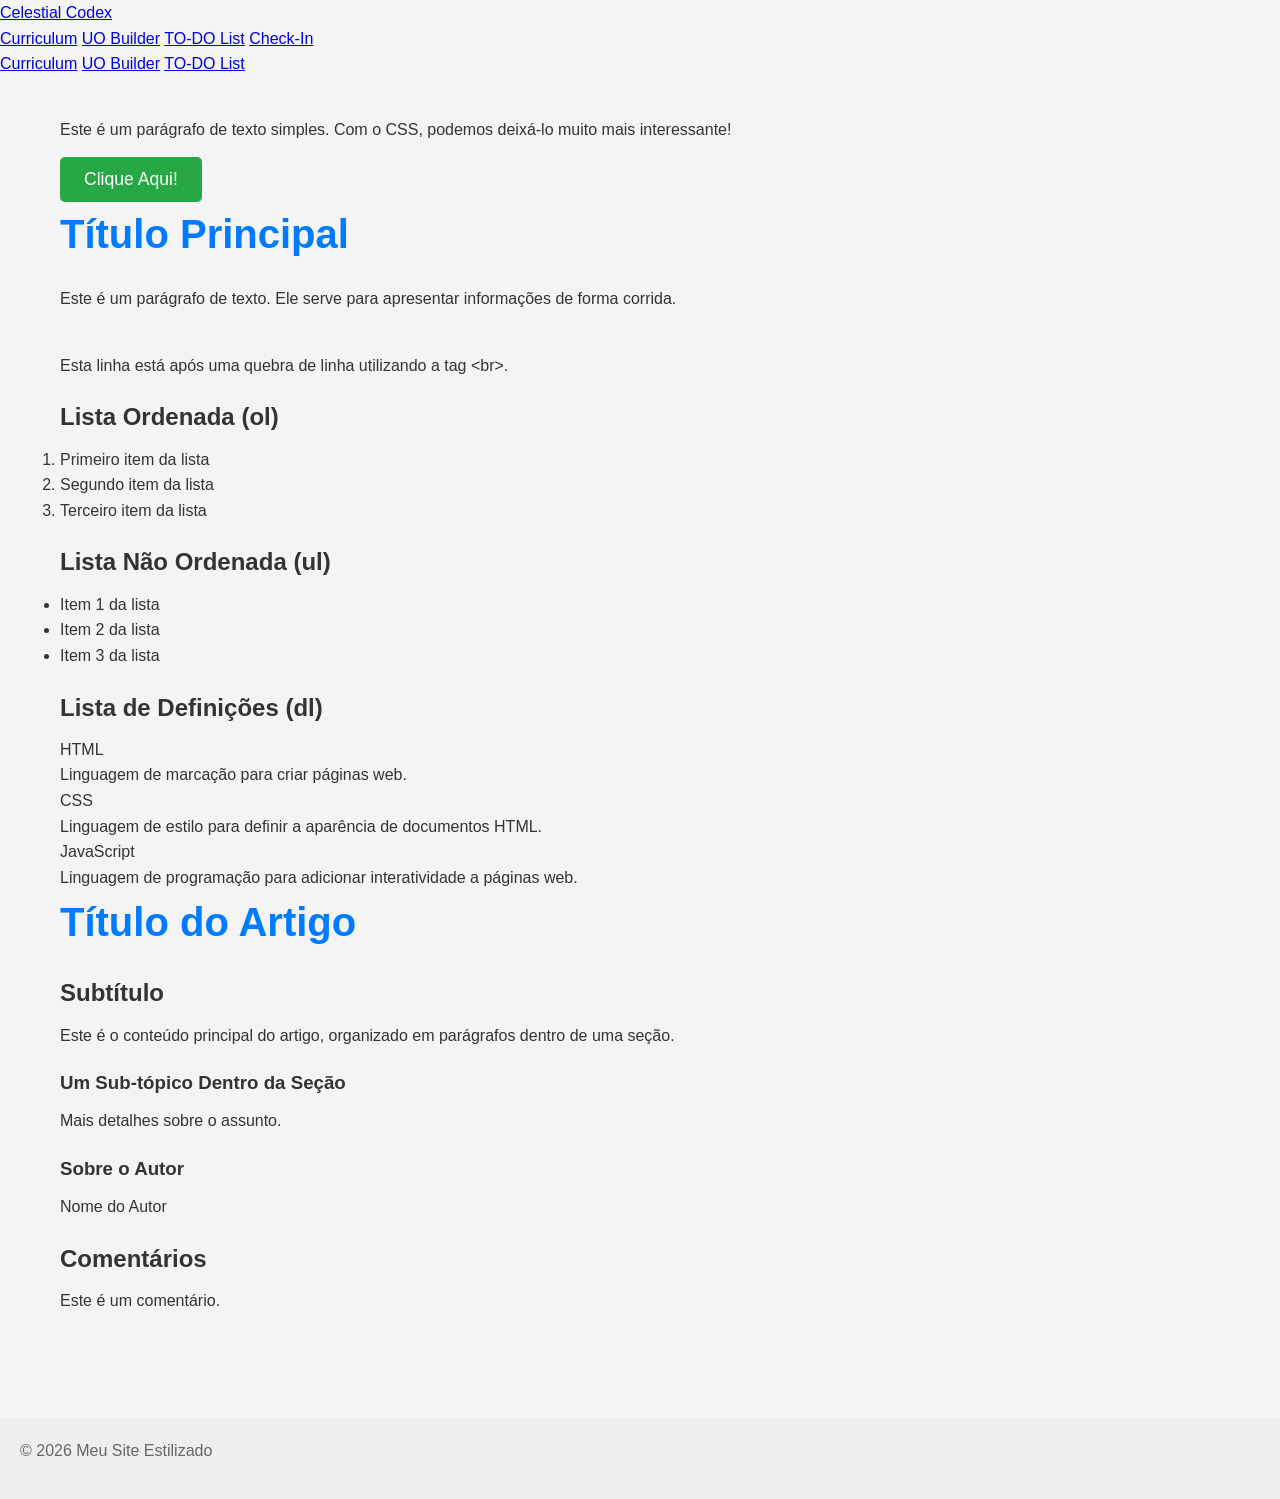
<file: index.html>
<!DOCTYPE html>

<html lang="pt-br">

<head>

    <meta charset="UTF-8">

    <meta name="viewport" content="width=device-width, initial-scale=1.0">

    <title>Portifólio</title>

    <link rel="stylesheet" href="/central/css/estilos.css">
    <link rek="stylesheet" href="/central/css/estilos-navbar.css">

    <style>
        /* Ajuste para não conflitar com o header antigo */
        .app-container {
            padding-top: 70px; /* espaço para a navbar fixa */
        }
    </style>
</head>

<body>
    <!-- NOVA NAVBAR -->
    <nav>
        <div class="navbar">
            <a href="/index.html" class="logo">Celestial Codex</a>
            
            <div class="nav-links">
                <a href="/portifolio/index.html">Curriculum</a>
                <a href="/UO/index.html" class="active">UO Builder</a>
                <a href="#">TO-DO List</a>
                <a href="#">Check-In</a>
            </div>
            
            <div class="mobile-menu">
                <!-- Menu mobile aqui se quiser expandir com JS -->
                <a href="/portifolio/index.html">Curriculum</a>
                <a href="/UO/index.html">UO Builder</a>
                <a href="#">TO-DO List</a>
            </div>
        </div>
    </nav>

    </header>

    <main>

        <p>Este é um parágrafo de texto simples. Com o CSS, podemos deixá-lo muito mais interessante!</p>

        <button>Clique Aqui!</button>

    
            <h1>Título Principal</h1>

    <p>Este é um parágrafo de texto. Ele serve para apresentar informações de forma corrida.</p>

    <br>

    <p>Esta linha está após uma quebra de linha utilizando a tag &lt;br&gt;.</p>



    <h2>Lista Ordenada (ol)</h2>

    <ol>

        <li>Primeiro item da lista</li>

        <li>Segundo item da lista</li>

        <li>Terceiro item da lista</li>

    </ol>



    <h2>Lista Não Ordenada (ul)</h2>

    <ul>

        <li>Item 1 da lista</li>

        <li>Item 2 da lista</li>

        <li>Item 3 da lista</li>

    </ul>



    <h2>Lista de Definições (dl)</h2>

    <dl>

        <dt>HTML</dt>

        <dd>Linguagem de marcação para criar páginas web.</dd>

        <dt>CSS</dt>

        <dd>Linguagem de estilo para definir a aparência de documentos HTML.</dd>

        <dt>JavaScript</dt>

        <dd>Linguagem de programação para adicionar interatividade a páginas web.</dd>

    </dl>

    <article>
  <h1>Título do Artigo</h1>
  <section>
    <h2>Subtítulo</h2>
    <p>Este é o conteúdo principal do artigo, organizado em parágrafos dentro de uma seção.</p>
    <h3>Um Sub-tópico Dentro da Seção</h3>
    <p>Mais detalhes sobre o assunto.</p>
  </section>
  <aside>
    <h3>Sobre o Autor</h3>
    <p>Nome do Autor</p>
  </aside>
  <section id="comments">
    <h2>Comentários</h2>
    <p>Este é um comentário.</p>
    </section>
</article>

    </main>

    <footer>

        <p>&copy; 2026 Meu Site Estilizado</p>

    </footer>

</body>

</html>
</file>
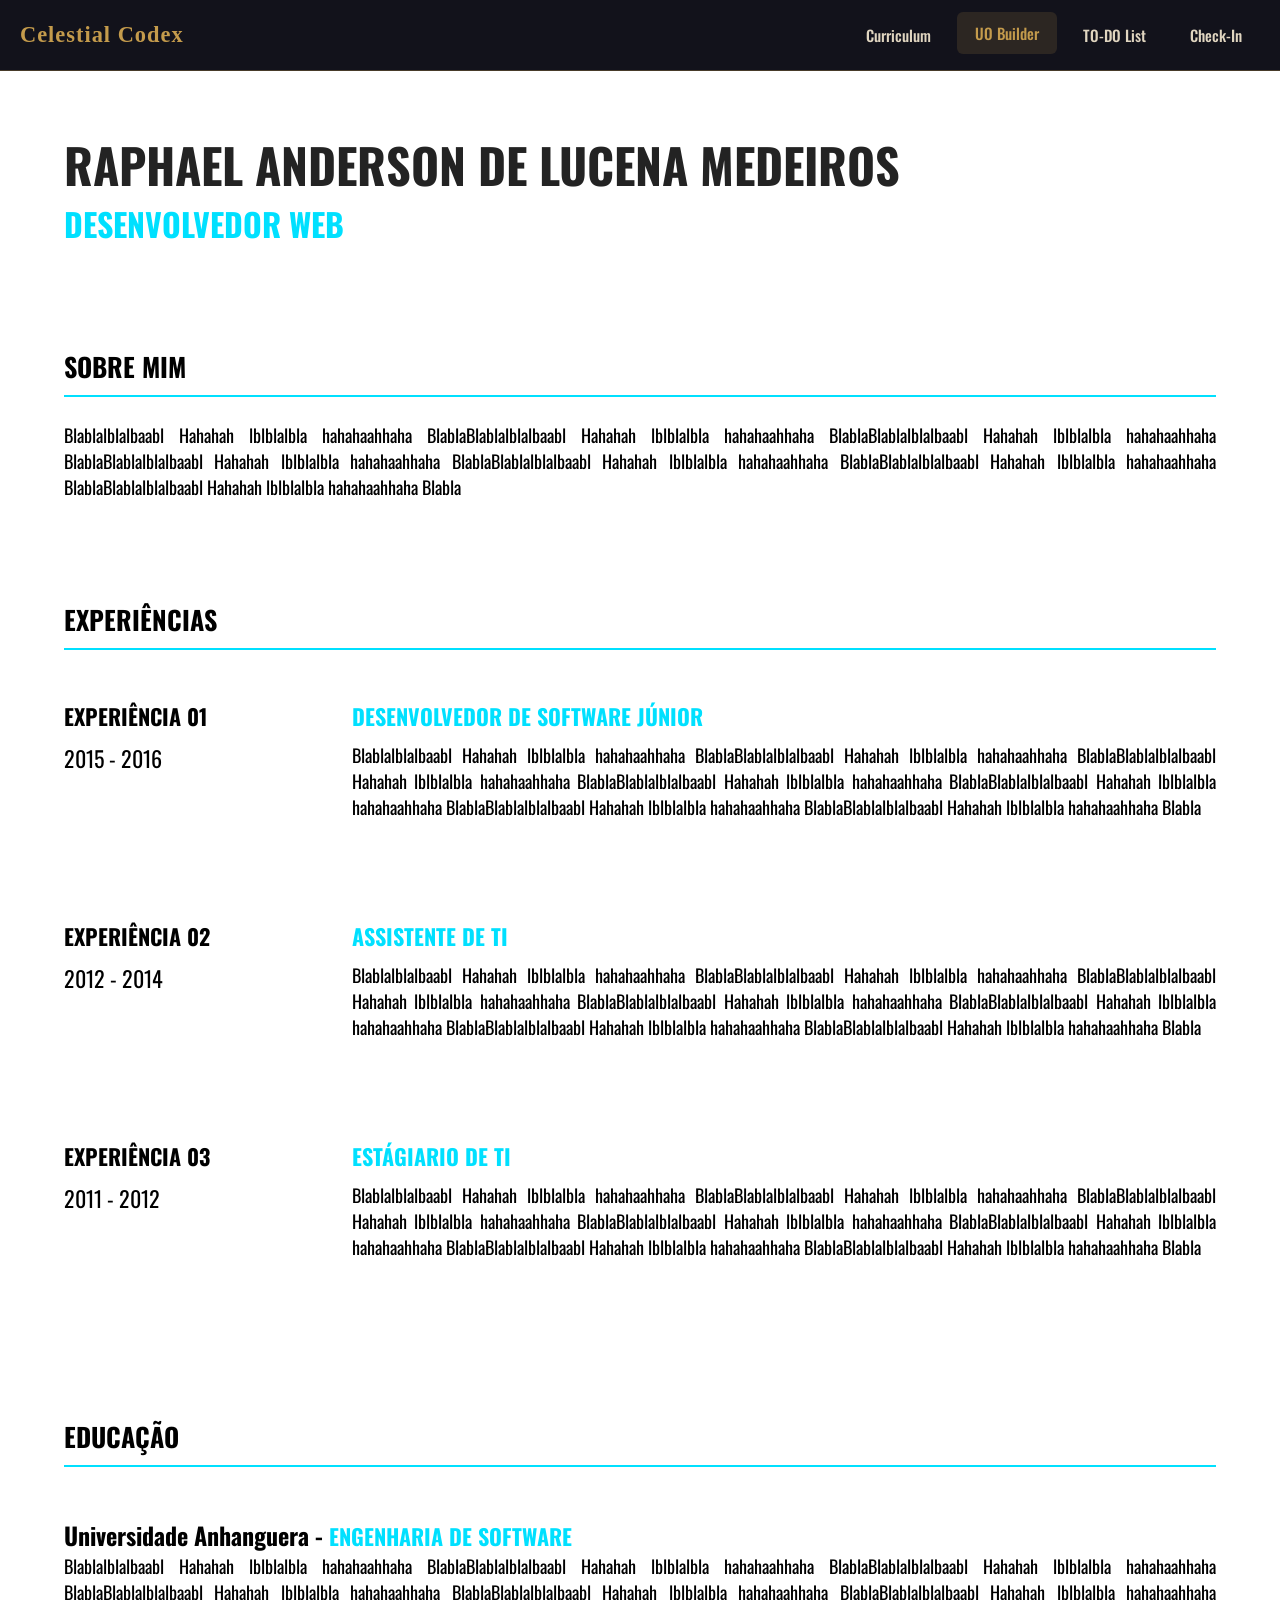
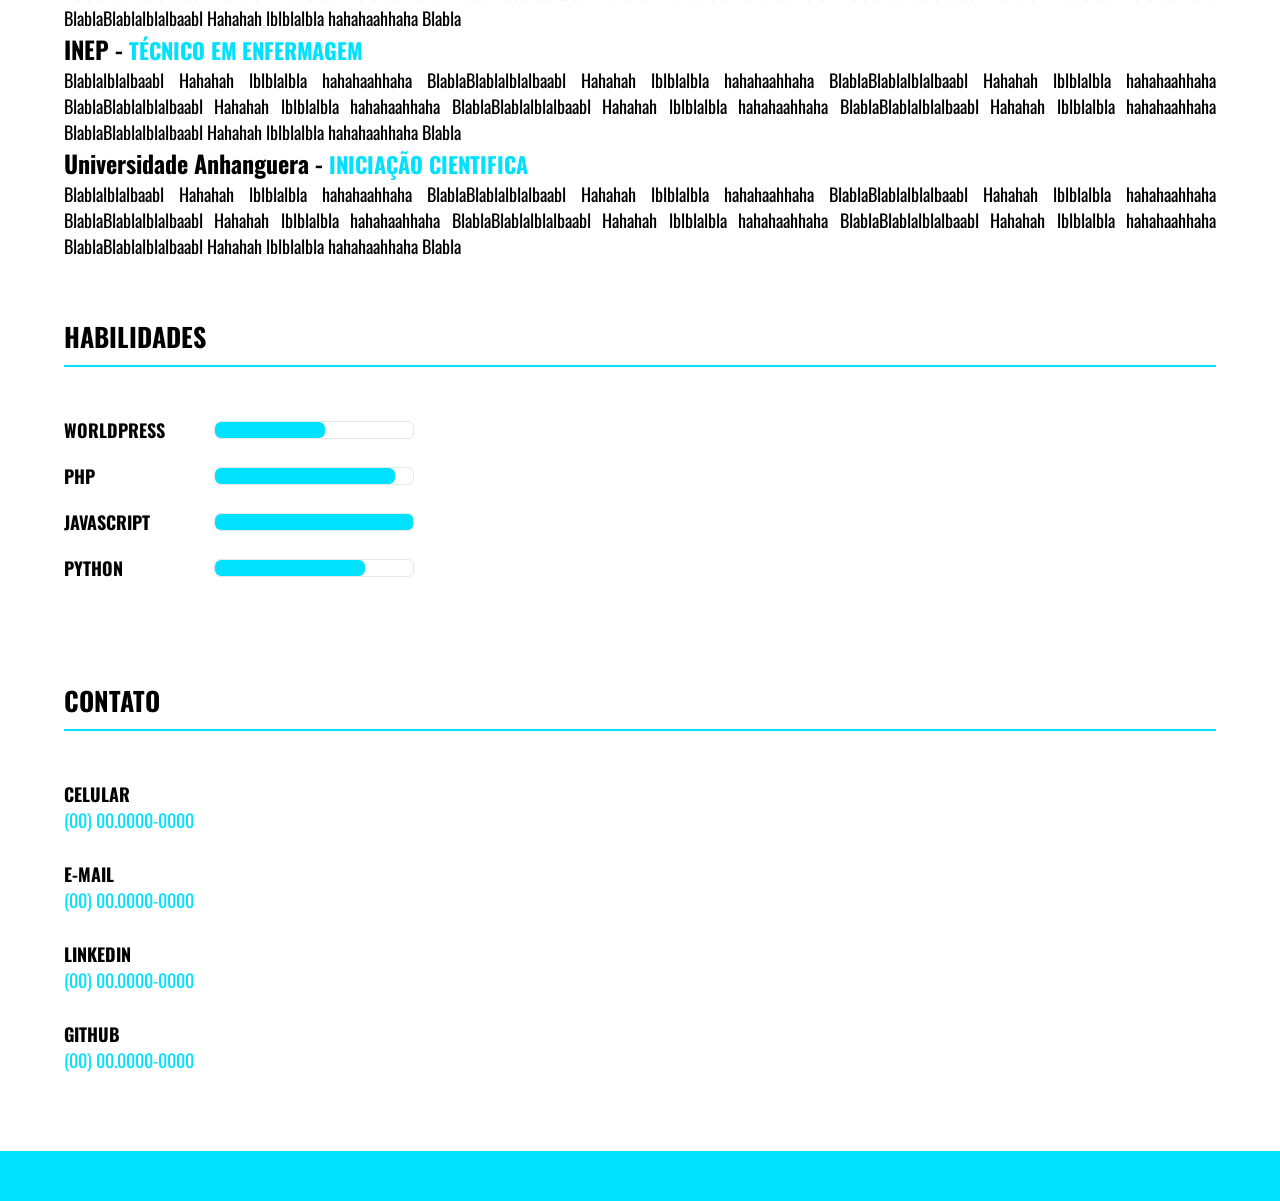
<file: portifolio/index.html>
<!DOCTYPE html>
<html lang="pt">
<head>
    <meta charset="UTF-8">
    <meta name="viewport" content="width=device-width, initial-scale=1.0">
    <title>Currículo</title>
    <link rel="stylesheet" href="/portifolio/style.css">
    <link rel="preconnect" href="https://fonts.googleapis.com">
    <link rel="preconnect" href="https://fonts.gstatic.com" crossorigin>
    <link href="https://fonts.googleapis.com/css2?family=Oswald:wght@300;@400;@500;@700&display=swap" rel="stylesheet">
    <link rel="stylesheet" href="/central/css/estilos-navbar.css">
    <style>
        /* Ajuste para não conflitar com o header antigo */
        .app-container {
            padding-top: 70px; /* espaço para a navbar fixa */
        }
    </style>
</head>

<body>
    <!-- NOVA NAVBAR -->
    <nav>
        <div class="navbar">
            <a href="/index.html" class="logo">Celestial Codex</a>
            
            <div class="nav-links">
                <a href="#">Curriculum</a>
                <a href="/UO/index.html" class="active">UO Builder</a>
                <a href="#">TO-DO List</a>
                <a href="#">Check-In</a>
            </div>
            
            <div class="mobile-menu">
                <!-- Menu mobile aqui se quiser expandir com JS -->
                <a href="/#">Curriculum</a>
                <a href="/UO/index.html">UO Builder</a>
                <a href="#">TO-DO List</a>
            </div>
        </div>
    </nav>

    <div class="container">
        <div class="h-name">
            <h1>Raphael Anderson de Lucena Medeiros</h1>
            <h2>Desenvolvedor Web</h2>
        </div>

        <div class="h-sobre">
            <div class="h-title-sobre">
                <h2>SOBRE MIM</h2>

            </div>
            <div class="w-100">
                <p class="paragraf">Blablalblalbaabl  Hahahah lblblalbla  hahahaahhaha BlablaBlablalblalbaabl  Hahahah lblblalbla  hahahaahhaha BlablaBlablalblalbaabl  Hahahah lblblalbla  hahahaahhaha BlablaBlablalblalbaabl  Hahahah lblblalbla  hahahaahhaha BlablaBlablalblalbaabl  Hahahah lblblalbla  hahahaahhaha BlablaBlablalblalbaabl  Hahahah lblblalbla  hahahaahhaha BlablaBlablalblalbaabl  Hahahah lblblalbla  hahahaahhaha Blabla</p>
            </div>
        </div>

        <div class="h-experiencia">
            <div class="h-title-experiencia">
                <h2>Experiências</h2>
            </div>
            <div class="h-itens">

                <div class="item">
                    <div class="work">
                        <h2>Experiência 01</h2>
                        <p>2015 - 2016</p>
                    </div>
                    <div class="description">
                        <h2>Desenvolvedor de Software Júnior</h2>
                        <p>
                            Blablalblalbaabl  Hahahah lblblalbla  hahahaahhaha BlablaBlablalblalbaabl  Hahahah lblblalbla  hahahaahhaha BlablaBlablalblalbaabl  Hahahah lblblalbla  hahahaahhaha BlablaBlablalblalbaabl  Hahahah lblblalbla  hahahaahhaha BlablaBlablalblalbaabl  Hahahah lblblalbla  hahahaahhaha BlablaBlablalblalbaabl  Hahahah lblblalbla  hahahaahhaha BlablaBlablalblalbaabl  Hahahah lblblalbla  hahahaahhaha Blabla
                        </p>
                    </div>
                </div>

                <div class="item">
                    <div class="work">
                        <h2>Experiência 02</h2>
                        <p>2012 - 2014</p>
                    </div>
                    <div class="description">
                        <h2>Assistente de TI</h2>
                        <p>
                            Blablalblalbaabl  Hahahah lblblalbla  hahahaahhaha BlablaBlablalblalbaabl  Hahahah lblblalbla  hahahaahhaha BlablaBlablalblalbaabl  Hahahah lblblalbla  hahahaahhaha BlablaBlablalblalbaabl  Hahahah lblblalbla  hahahaahhaha BlablaBlablalblalbaabl  Hahahah lblblalbla  hahahaahhaha BlablaBlablalblalbaabl  Hahahah lblblalbla  hahahaahhaha BlablaBlablalblalbaabl  Hahahah lblblalbla  hahahaahhaha Blabla
                        </p>
                    </div>
                </div>

                <div class="item">
                    <div class="work">
                        <h2>Experiência 03</h2>
                        <p>2011 - 2012</p>
                    </div>
                    <div class="description">
                        <h2>Estágiario de TI</h2>
                        <p>
                            Blablalblalbaabl  Hahahah lblblalbla  hahahaahhaha BlablaBlablalblalbaabl  Hahahah lblblalbla  hahahaahhaha BlablaBlablalblalbaabl  Hahahah lblblalbla  hahahaahhaha BlablaBlablalblalbaabl  Hahahah lblblalbla  hahahaahhaha BlablaBlablalblalbaabl  Hahahah lblblalbla  hahahaahhaha BlablaBlablalblalbaabl  Hahahah lblblalbla  hahahaahhaha BlablaBlablalblalbaabl  Hahahah lblblalbla  hahahaahhaha Blabla
                        </p>
                    </div>
                </div>
            </div>
        </div>

        <div class="h-educacao">
            <div class="h-title-educacao">
                <h2>Educação</h2>
            </div>
            
            <div class="item">
                <div class="w-100 title">
                    <h2>Universidade Anhanguera - <span>Engenharia de Software</span></h2>
                </div>
                <p>Blablalblalbaabl  Hahahah lblblalbla  hahahaahhaha BlablaBlablalblalbaabl  Hahahah lblblalbla  hahahaahhaha BlablaBlablalblalbaabl  Hahahah lblblalbla  hahahaahhaha BlablaBlablalblalbaabl  Hahahah lblblalbla  hahahaahhaha BlablaBlablalblalbaabl  Hahahah lblblalbla  hahahaahhaha BlablaBlablalblalbaabl  Hahahah lblblalbla  hahahaahhaha BlablaBlablalblalbaabl  Hahahah lblblalbla  hahahaahhaha Blabla</p>
            </div>

            <div class="item">
                <div class="w-100 title">
                    <h2>INEP - <span>Técnico em Enfermagem</span></h2>
                </div>
                <p>Blablalblalbaabl  Hahahah lblblalbla  hahahaahhaha BlablaBlablalblalbaabl  Hahahah lblblalbla  hahahaahhaha BlablaBlablalblalbaabl  Hahahah lblblalbla  hahahaahhaha BlablaBlablalblalbaabl  Hahahah lblblalbla  hahahaahhaha BlablaBlablalblalbaabl  Hahahah lblblalbla  hahahaahhaha BlablaBlablalblalbaabl  Hahahah lblblalbla  hahahaahhaha BlablaBlablalblalbaabl  Hahahah lblblalbla  hahahaahhaha Blabla</p>
            </div>

            <div class="item">
                <div class="w-100 title">
                    <h2>Universidade Anhanguera - <span>Iniciação Cientifica</span></h2>
                </div>
                <p>Blablalblalbaabl  Hahahah lblblalbla  hahahaahhaha BlablaBlablalblalbaabl  Hahahah lblblalbla  hahahaahhaha BlablaBlablalblalbaabl  Hahahah lblblalbla  hahahaahhaha BlablaBlablalblalbaabl  Hahahah lblblalbla  hahahaahhaha BlablaBlablalblalbaabl  Hahahah lblblalbla  hahahaahhaha BlablaBlablalblalbaabl  Hahahah lblblalbla  hahahaahhaha BlablaBlablalblalbaabl  Hahahah lblblalbla  hahahaahhaha Blabla</p>
            </div>
        </div>

        <div class="h-habilidades">
            <div class="h-title-habilidades">
                <h2>Habilidades</h2>
            </div>

            <div class="item">
                <div class="title">
                    <h2>Worldpress</h2>
                </div>
                <div class="icon">
                    <div class="percentual-10"></div>
                </div>
            </div>

            <div class="item">
                <div class="title">
                    <h2>PHP</h2>
                </div>
                <div class="icon">
                    <div class="percentual-80"></div>
                </div>
            </div>

            <div class="item">
                <div class="title">
                    <h2>Javascript</h2>
                </div>
                <div class="icon">
                    <div class="percentual-100"></div>
                </div>
            </div>

            <div class="item">
                <div class="title">
                    <h2>Python</h2>
                </div>
                <div class="icon">
                    <div class="percentual-50"></div>
                </div>
            </div>
        </div>

        <div class="h-contato">
            <div class="h-title-contato">
                <h2>Contato</h2>
            </div>
            <div class="w-100 item">
                <h2>Celular</h2>
                <p>(00) 00.0000-0000</p>
            </div>
            <div class="w-100 item">
                <h2>E-mail</h2>
                <p>(00) 00.0000-0000</p>
            </div>
            <div class="w-100 item">
                <h2>Linkedin</h2>
                <p>(00) 00.0000-0000</p>
            </div>
            <div class="w-100 item">
                <h2>GitHub</h2>
                <p>(00) 00.0000-0000</p>
            </div>
        </div>
    </div>
    
    <footer></footer>
    
</body>
</html>
</file>
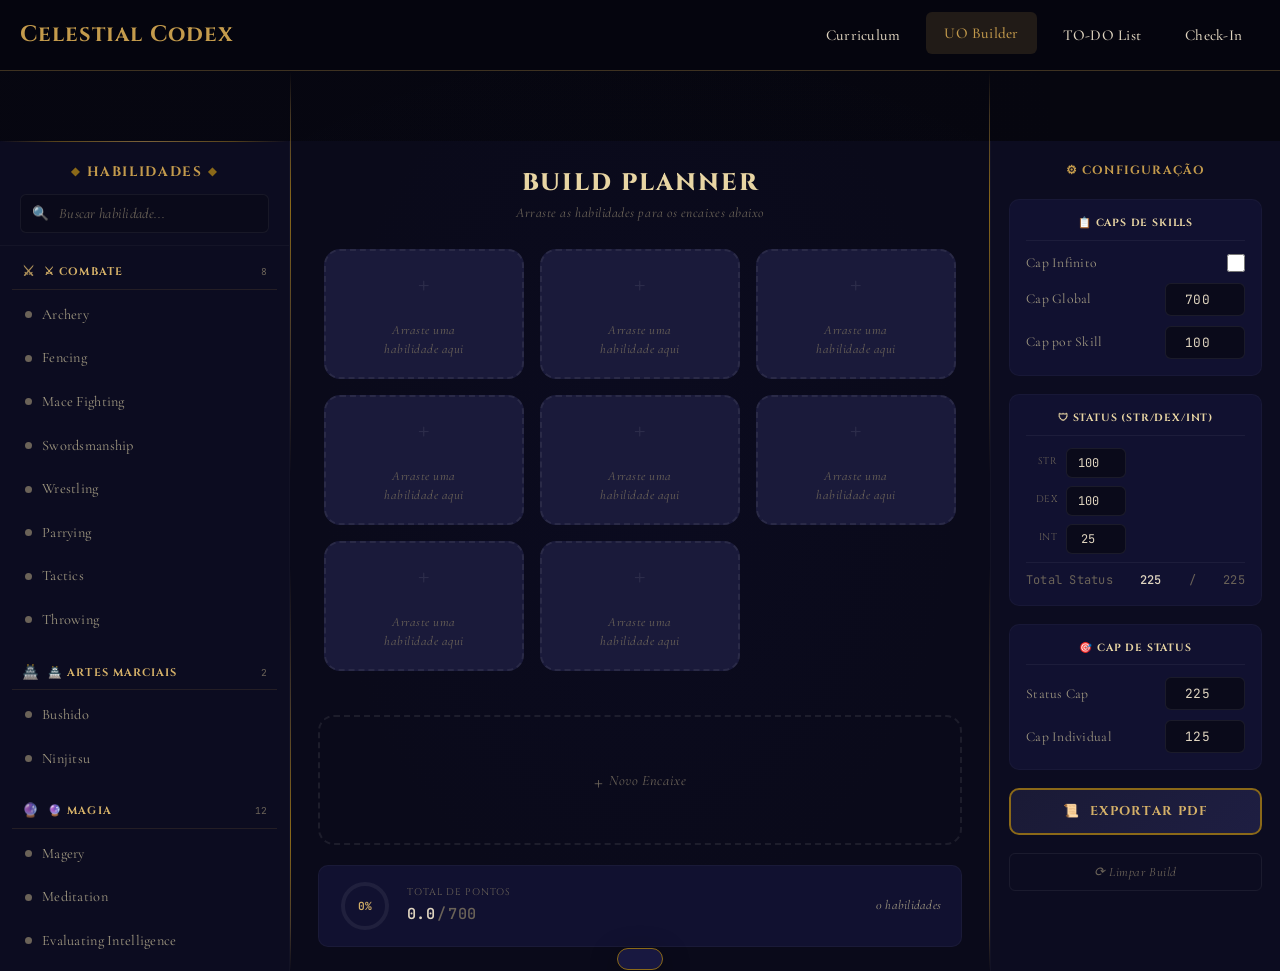
<file: UO/index.html>
<!DOCTYPE html>
<html lang="pt-BR">

<head>
    <meta charset="UTF-8">
    <meta name="viewport" content="width=device-width, initial-scale=1.0">
    <title>UO - Ultima Online Build Planner</title>
    <link href="https://fonts.googleapis.com/css2?family=Cinzel:wght@400;500;600;700;800;900&family=Cormorant+Garamond:ital,wght@0,300;0,400;0,500;0,600;0,700;1,400;1,500&family=JetBrains+Mono:wght@300;400;500;600&display=swap" rel="stylesheet">
    <link rel="stylesheet" href="/UO/css/style.css">
    <link rel="stylesheet" href="/central/css/estilos-navbar.css">
    <style>
        /* Ajuste para não conflitar com o header antigo */
        .app-container {
            padding-top: 70px; /* espaço para a navbar fixa */
        }
    </style>
</head>

<body>
    <!-- NOVA NAVBAR -->
    <nav>
        <div class="navbar">
            <a href="/index.html" class="logo">Celestial Codex</a>
            
            <div class="nav-links">
                <a href="/portifolio/index.html">Curriculum</a>
                <a href="#" class="active">UO Builder</a>
                <a href="#">TO-DO List</a>
                <a href="#">Check-In</a>
            </div>
            
            <div class="mobile-menu">
                <!-- Menu mobile aqui se quiser expandir com JS -->
                <a href="/portifolio/index.html">Curriculum</a>
                <a href="#">UO Builder</a>
                <a href="#">TO-DO List</a>
            </div>
        </div>
    </nav>

    <div class="app-container">
        <aside class="sidebar-left" id="sidebarLeft">
            <div class="sidebar-header">
                <h2>
                    <span class="icon-decor">◆</span>Habilidades<span class="icon-decor">◆</span>
                </h2>
                <div class="search-wrapper">
                    <input type="text" class="search-input" id="searchInput" placeholder="Buscar habilidade..." autocomplete="off">
                    <span class="search-icon">🔍</span>
                </div>
            </div>
            <div class="skills-list" id="skillsList"></div>
        </aside>

        <main class="main-content" id="mainContent">
            <div class="main-header">
                <h1>Build Planner</h1>
                <p class="subtitle">Arraste as habilidades para os encaixes abaixo</p>
            </div>
            <div class="slots-grid" id="slotsGrid"></div>
            <button class="add-slot-btn" id="addSlotBtn" title="Adicionar novo encaixe">
                <span class="plus-icon">+</span> Novo Encaixe
            </button>
            <div class="total-gauge-container" id="totalGauge">
                <div class="gauge-ring">
                    <svg viewBox="0 0 52 52">
                        <circle class="ring-bg" cx="26" cy="26" r="22"/>
                        <circle class="ring-fill" id="ringFill" cx="26" cy="26" r="22"
                        stroke-dasharray="138.23" stroke-dashoffset="0"/>
                    </svg>
                    <div class="gauge-center" id="gaugePercent">0%</div>
                </div>
                <div class="total-info">
                    <span class="total-label">Total de Pontos</span>
                    <span class="total-numbers">
                        <span class="used" id="totalUsed">0</span><span class="sep">/</span><span class="cap" id="totalCapDisplay">700</span>
                    </span>
                </div>
                <span class="slots-count" id="slotsCount">0 habilidades</span>
            </div>
        </main>

        <aside class="sidebar-right" id="sidebarRight">
            <h3>⚙ Configuração</h3>
            <div class="config-section">
                <h4>📋 Caps de Skills</h4>
                <div class="config-row">
                    <span class="config-label">Cap Infinito</span>
                    <input type="checkbox" class="config-checkbox" id="infiniteCapCheckbox">
                </div>
                <div class="config-row">
                    <span class="config-label">Cap Global</span>
                    <input type="number" class="config-input" id="globalCapInput" value="700" min="10" max="5000" step="10">
                </div>
                <div class="config-row">
                    <span class="config-label">Cap por Skill</span>
                    <input type="number" class="config-input" id="perSkillCapInput" value="100" min="10" max="500" step="5">
                </div>
            </div>
            <div class="config-section">
                <h4>🛡 Status (STR/DEX/INT)</h4>
                <div class="stat-row">
                    <span class="stat-label-mini">STR</span>
                    <input type="number" class="config-input small" id="strInput" value="100" min="0" max="200" step="5">
                </div>
                <div class="stat-row">
                    <span class="stat-label-mini">DEX</span>
                    <input type="number" class="config-input small" id="dexInput" value="100" min="0" max="200" step="5">
                </div>
                <div class="stat-row">
                    <span class="stat-label-mini">INT</span>
                    <input type="number" class="config-input small" id="intInput" value="25" min="0" max="200" step="5">
                </div>
                <div class="stat-total-row" id="statTotalRow">
                    <span>Total Status</span>
                    <span class="stat-total-val" id="statTotalVal">225</span> / <span id="statCapDisplay">225</span>
                </div>
            </div>
            <div class="config-section">
                <h4>🎯 Cap de Status</h4>
                <div class="config-row">
                    <span class="config-label">Status Cap</span>
                    <input type="number" class="config-input" id="statusCapInput" value="225" min="10" max="500" step="5">
                </div>
                <div class="config-row">
                    <span class="config-label">Cap Individual</span>
                    <input type="number" class="config-input" id="individualStatCapInput" value="125" min="10" max="200" step="5">
                </div>
            </div>
            <button class="export-btn" id="exportBtn" title="Exportar build como PDF">
                <span class="btn-icon">📜</span> Exportar PDF
            </button>
            <button class="reset-btn" id="resetBtn">⟳ Limpar Build</button>
        </aside>
    </div>

    <div class="drag-ghost" id="dragGhost"></div>
    <div class="toast" id="toast"></div>
    <div id="printTemplate" style="display:none;"></div>
<script src="/UO/js/script.js"></script>   
</body>
</html>
</file>
<file: central/css/estilos.css>
/* Reset básico e estilos gerais */
* {
    margin: 0;
    padding: 0;
    box-sizing: border-box;
}

body {
    font-family: Arial, sans-serif;
    background-color: #f4f4f4;
    color: #333;
    line-height: 1.6;
}

/* Cabeçalho e Navbar */
header {
    background-color: #333;
    color: white;
}

.menu-desktop {
    position: sticky;
    top: 0;
    z-index: 1000;
    display: flex;
    justify-content: space-around;
    background-color: #333;
    padding: 15px 0;
    transition: background-color 0.3s ease;
}

.menu-desktop a {
    color: white;
    text-decoration: none;
    padding: 8px 20px;
    font-weight: bold;
    transition: color 0.3s;
}

.menu-desktop a:hover {
    color: #007bff;
}

.menu-mobile {
    display: none;
    background-color: #555;
    padding: 15px;
    text-align: center;
    color: white;
}

/* View Transitions (baseado no vídeo) */
@view-transition {
    navigation: auto;
}

:root {
    view-transition-name: page-content; /* Nome para isolar o conteúdo principal */
}

/* Animação de slide (como no tutorial) */
@keyframes slide-out {
    to {
        transform: translateX(-100vw);
    }
}

@keyframes slide-in {
    from {
        transform: translateX(100vw);
    }
    to {
        transform: translateX(0);
    }
}

::view-transition-old(root),
::view-transition-new(root) {
    animation-duration: 0.6s;
    animation-timing-function: ease-in-out;
}

::view-transition-old(root) {
    animation-name: slide-out;
}

::view-transition-new(root) {
    animation-name: slide-in;
}

/* Estilos de conteúdo */
main {
    padding: 40px 20px;
    max-width: 1200px;
    margin: 0 auto;
}

h1 {
    color: #007bff;
    font-size: 2.5em;
    margin-bottom: 20px;
}

h2, h3 {
    margin: 20px 0 10px;
}

p {
    text-align: justify;
    margin-bottom: 15px;
}

button {
    background-color: #28a745;
    color: white;
    padding: 12px 24px;
    border: none;
    border-radius: 5px;
    cursor: pointer;
    font-size: 1.1em;
    transition: background-color 0.3s ease;
}

button:hover {
    background-color: #218838;
}

/* Rodapé */
footer {
    text-align: center;
    padding: 20px;
    background-color: #eee;
    color: #666;
    margin-top: 50px;
}

/* Responsivo */
@media screen and (max-width: 768px) {
    .menu-desktop {
        display: none;
    }
    .menu-mobile {
        display: block;
    }
    
    main {
        padding: 20px 15px;
    }
}
</file>
<file: central/css/estilos-navbar.css>
/* ==================== NAVBAR UNIFICADA ==================== */
:root {
    --nav-bg: rgba(6, 6, 15, 0.95);
    --nav-gold: #c49b4c;
    --nav-text: #e0d5c0;
}

nav {
    position: sticky;
    top: 0;
    z-index: 10000;
    background: var(--nav-bg);
    backdrop-filter: blur(12px);
    border-bottom: 1px solid rgba(196, 155, 76, 0.3);
    padding: 0 20px;
    transition: all 0.3s ease;
}

.navbar {
    max-width: 1600px;
    margin: 0 auto;
    display: flex;
    align-items: center;
    justify-content: space-between;
    height: 70px;
}

.logo {
    font-family: 'Cinzel', serif;
    font-size: 1.4rem;
    font-weight: 700;
    color: var(--nav-gold);
    text-decoration: none;
    letter-spacing: 1px;
}

.nav-links {
    display: flex;
    gap: 8px;
}

.nav-links a {
    color: var(--nav-text);
    text-decoration: none;
    padding: 10px 18px;
    border-radius: 6px;
    font-weight: 500;
    transition: all 0.25s ease;
    font-size: 0.95rem;
}

.nav-links a:hover,
.nav-links a.active {
    background: rgba(196, 155, 76, 0.15);
    color: var(--nav-gold);
    transform: translateY(-2px);
}

/* Mobile */
.mobile-menu {
    display: none;
    background: #0a0a1a;
    padding: 15px;
    border-top: 1px solid #c49b4c33;
}

@media (max-width: 900px) {
    .nav-links {
        display: none;
    }
    .mobile-menu {
        display: block;
    }
    .mobile-menu a {
        display: block;
        padding: 12px 0;
    }
}
</file>
<file: portifolio/style.css>
@import "/portifolio/assets/css/home.css";
@import "/portifolio/assets/css/responsive.css";
@import "/portifolio/assets/css/utils.css";

* {
    margin: 0;
    padding: 0;
    box-sizing: border-box;
}

html, body {
    width: 100%;
    height: 100%;
    font-family: 'Oswald', sans-serif;
    font-style: normal;
}
</file>
<file: UO/css/style.css>
:root {
            --bg-void: #06060f;
            --bg-deep: #0a0a1a;
            --bg-card: #111130;
            --bg-card-lighter: #181840;
            --bg-sidebar: #0c0c20;
            --gold: #c49b4c;
            --gold-light: #d4b068;
            --gold-dark: #8b6918;
            --gold-pale: #e8d5a3;
            --text-primary: #e0d5c0;
            --text-secondary: #a09880;
            --text-muted: #6b6358;
            --accent-blue: #4f85e8;
            --accent-blue-glow: #3b6fd4;
            --accent-red: #c0392b;
            --accent-green: #5a9e6f;
            --accent-purple: #9b59b6;
            --border-ornate: #c49b4c55;
            --border-subtle: #ffffff0d;
            --slot-empty: #1a1a3a;
            --slot-filled: #1e1e48;
            --slot-glow: #c49b4c33;
            --danger: #c0392b;
            --warning: #d4a030;
            --success: #5a9e6f;
            --font-display: 'Cinzel', 'Georgia', 'Times New Roman', serif;
            --font-body: 'Cormorant Garamond', 'Garamond', 'Georgia', serif;
            --font-mono: 'JetBrains Mono', 'Consolas', 'Monaco', monospace;
            --transition-fast: 0.15s cubic-bezier(0.4, 0, 0.2, 1);
            --transition-smooth: 0.3s cubic-bezier(0.4, 0, 0.2, 1);
            --transition-spring: 0.4s cubic-bezier(0.34, 1.56, 0.64, 1);
            --shadow-gold: 0 0 20px #c49b4c22, 0 0 40px #c49b4c0d;
            --shadow-card: 0 4px 24px #00000044, 0 1px 3px #00000033;
            --radius-sm: 6px;
            --radius-md: 10px;
            --radius-lg: 16px;
            --radius-xl: 20px;
        }

        *,
        *::before,
        *::after {
            box-sizing: border-box;
            margin: 0;
            padding: 0;
        }

        html {
            font-size: 16px;
            scroll-behavior: smooth;
            -webkit-font-smoothing: antialiased;
            -moz-osx-font-smoothing: grayscale;
        }

        body {
            font-family: var(--font-body);
            background: var(--bg-void);
            color: var(--text-primary);
            min-height: 100vh;
            overflow-x: hidden;
            letter-spacing: 0.015em;
            line-height: 1.5;
            background-image:
                radial-gradient(ellipse at 15% 20%, #1a1a4a08 0%, transparent 60%),
                radial-gradient(ellipse at 75% 70%, #c49b4c06 0%, transparent 55%),
                radial-gradient(ellipse at 50% 50%, #4f85e805 0%, transparent 70%);
        }

        body::before {
            content: '';
            position: fixed;
            inset: 0;
            pointer-events: none;
            z-index: 0;
            background:
                radial-gradient(0.5px 0.5px at 5% 8%, #ffffffdd, transparent),
                radial-gradient(0.5px 0.5px at 12% 18%, #ffffffcc, transparent),
                radial-gradient(0.4px 0.4px at 22% 5%, #ffffffdd, transparent),
                radial-gradient(0.6px 0.6px at 28% 32%, #ffffffbb, transparent),
                radial-gradient(0.3px 0.3px at 35% 12%, #ffffffdd, transparent),
                radial-gradient(0.5px 0.5px at 42% 28%, #ffffffcc, transparent),
                radial-gradient(0.4px 0.4px at 48% 8%, #ffffffdd, transparent),
                radial-gradient(0.6px 0.6px at 55% 22%, #ffffffbb, transparent),
                radial-gradient(0.3px 0.3px at 62% 15%, #ffffffdd, transparent),
                radial-gradient(0.5px 0.5px at 68% 35%, #ffffffcc, transparent),
                radial-gradient(0.4px 0.4px at 75% 10%, #ffffffdd, transparent),
                radial-gradient(0.6px 0.6px at 82% 25%, #ffffffbb, transparent),
                radial-gradient(0.3px 0.3px at 88% 18%, #ffffffdd, transparent),
                radial-gradient(0.5px 0.5px at 92% 30%, #ffffffcc, transparent),
                radial-gradient(0.4px 0.4px at 8% 45%, #ffffffcc, transparent),
                radial-gradient(0.5px 0.5px at 18% 55%, #ffffffbb, transparent),
                radial-gradient(0.3px 0.3px at 25% 48%, #ffffffdd, transparent),
                radial-gradient(0.6px 0.6px at 38% 58%, #ffffffcc, transparent),
                radial-gradient(0.4px 0.4px at 45% 42%, #ffffffdd, transparent),
                radial-gradient(0.5px 0.5px at 58% 52%, #ffffffbb, transparent),
                radial-gradient(0.3px 0.3px at 65% 44%, #ffffffdd, transparent),
                radial-gradient(0.5px 0.5px at 78% 55%, #ffffffcc, transparent),
                radial-gradient(0.4px 0.4px at 85% 48%, #ffffffdd, transparent),
                radial-gradient(0.3px 0.3px at 15% 72%, #ffffffcc, transparent),
                radial-gradient(0.5px 0.5px at 30% 68%, #ffffffbb, transparent),
                radial-gradient(0.4px 0.4px at 50% 75%, #ffffffdd, transparent),
                radial-gradient(0.6px 0.6px at 70% 65%, #ffffffcc, transparent),
                radial-gradient(0.3px 0.3px at 90% 72%, #ffffffdd, transparent),
                radial-gradient(0.5px 0.5px at 40% 82%, #ffffffbb, transparent),
                radial-gradient(0.4px 0.4px at 60% 85%, #ffffffcc, transparent),
                radial-gradient(1px 1px at 10% 25%, #c49b4c55, transparent),
                radial-gradient(1px 1px at 80% 40%, #c49b4c44, transparent),
                radial-gradient(0.8px 0.8px at 45% 60%, #4f85e844, transparent),
                radial-gradient(0.8px 0.8px at 30% 75%, #4f85e833, transparent);
            animation: starTwinkle 8s ease-in-out infinite alternate;
        }

        @keyframes starTwinkle {
            0%,
            100% {
                opacity: 0.7;
            }
            33% {
                opacity: 1;
            }
            66% {
                opacity: 0.55;
            }
        }

        ::-webkit-scrollbar {
            width: 6px;
            height: 6px;
        }
        ::-webkit-scrollbar-track {
            background: transparent;
        }
        ::-webkit-scrollbar-thumb {
            background: #c49b4c33;
            border-radius: 3px;
            transition: background var(--transition-fast);
        }
        ::-webkit-scrollbar-thumb:hover {
            background: #c49b4c55;
        }

        .app-container {
            display: grid;
            grid-template-columns: 290px 1fr 290px;
            grid-template-rows: 1fr;
            height: 100vh;
            position: relative;
            z-index: 1;
            gap: 0;
            max-width: 1600px;
            margin: 0 auto;
        }

        /* CORREÇÃO AQUI: Mudado de fixed para absolute para alinhar corretamente com o grid centralizado */
        .app-container::before {
            content: '';
            position: absolute;
            left: 290px;
            top: 0;
            bottom: 0;
            width: 1px;
            background: linear-gradient(180deg,
                    transparent 0%,
                    var(--border-ornate) 5%,
                    var(--gold-dark) 15%,
                    var(--border-ornate) 30%,
                    transparent 45%,
                    transparent 55%,
                    var(--border-ornate) 70%,
                    var(--gold-dark) 85%,
                    var(--border-ornate) 95%,
                    transparent 100%);
            pointer-events: none;
            z-index: 10;
        }
        /* CORREÇÃO AQUI: Mudado de fixed para absolute para alinhar corretamente com o grid centralizado */
        .app-container::after {
            content: '';
            position: absolute;
            right: 290px;
            top: 0;
            bottom: 0;
            width: 1px;
            background: linear-gradient(180deg,
                    transparent 0%,
                    var(--border-ornate) 5%,
                    var(--gold-dark) 15%,
                    var(--border-ornate) 30%,
                    transparent 45%,
                    transparent 55%,
                    var(--border-ornate) 70%,
                    var(--gold-dark) 85%,
                    var(--border-ornate) 95%,
                    transparent 100%);
            pointer-events: none;
            z-index: 10;
        }

        .sidebar-left {
            background: var(--bg-sidebar);
            overflow-y: auto;
            overflow-x: hidden;
            padding: 0;
            display: flex;
            flex-direction: column;
            position: relative;
            z-index: 2;
            border-right: 1px solid #ffffff06;
        }
        .sidebar-left::before {
            content: '';
            position: sticky;
            top: 0;
            left: 0;
            right: 0;
            height: 1px;
            background: linear-gradient(90deg, transparent, var(--gold-dark) 20%, var(--gold) 50%, var(--gold-dark) 80%, transparent);
            z-index: 5;
            opacity: 0.6;
        }

        .sidebar-header {
            padding: 20px 20px 12px 20px;
            position: sticky;
            top: 0;
            background: var(--bg-sidebar);
            z-index: 4;
            border-bottom: 1px solid #ffffff08;
        }
        .sidebar-header h2 {
            font-family: var(--font-display);
            font-size: 0.85rem;
            font-weight: 700;
            letter-spacing: 0.12em;
            color: var(--gold);
            text-transform: uppercase;
            margin-bottom: 12px;
            text-align: center;
        }
        .sidebar-header h2 .icon-decor {
            display: inline-block;
            margin: 0 6px;
            color: var(--gold-dark);
            font-size: 0.7rem;
            vertical-align: middle;
        }

        .search-wrapper {
            position: relative;
        }
        .search-input {
            width: 100%;
            padding: 10px 14px 10px 38px;
            background: var(--bg-deep);
            border: 1px solid #ffffff0f;
            border-radius: var(--radius-sm);
            color: var(--text-primary);
            font-family: var(--font-body);
            font-size: 0.9rem;
            letter-spacing: 0.02em;
            transition: all var(--transition-smooth);
            outline: none;
        }
        .search-input::placeholder {
            color: var(--text-muted);
            font-style: italic;
        }
        .search-input:focus {
            border-color: var(--gold-dark);
            box-shadow: 0 0 0 3px #c49b4c15, 0 0 16px #c49b4c0d;
            background: #0e0e24;
        }
        .search-icon {
            position: absolute;
            left: 12px;
            top: 50%;
            transform: translateY(-50%);
            color: var(--text-muted);
            font-size: 0.85rem;
            pointer-events: none;
            transition: color var(--transition-smooth);
        }
        .search-input:focus~.search-icon {
            color: var(--gold);
        }

        .skills-list {
            flex: 1;
            overflow-y: auto;
            padding: 8px 12px 20px 12px;
        }
        .skill-category {
            margin-bottom: 14px;
        }
        .category-header {
            font-family: var(--font-display);
            font-size: 0.68rem;
            font-weight: 700;
            letter-spacing: 0.1em;
            color: var(--gold-light);
            text-transform: uppercase;
            padding: 8px 10px 6px 10px;
            border-bottom: 1px solid #c49b4c20;
            margin-bottom: 4px;
            display: flex;
            align-items: center;
            gap: 8px;
            cursor: default;
            user-select: none;
        }
        .category-header .cat-icon {
            font-size: 0.85rem;
            opacity: 0.8;
        }
        .category-header .cat-count {
            font-family: var(--font-mono);
            font-size: 0.6rem;
            color: var(--text-muted);
            margin-left: auto;
            font-weight: 400;
            letter-spacing: 0;
        }

        .skill-item {
            display: flex;
            align-items: center;
            gap: 10px;
            padding: 9px 12px;
            margin: 2px 0;
            border-radius: var(--radius-sm);
            cursor: grab;
            user-select: none;
            transition: all var(--transition-fast);
            border: 1px solid transparent;
            position: relative;
            font-family: var(--font-body);
            font-size: 0.9rem;
            letter-spacing: 0.02em;
            color: var(--text-secondary);
            background: transparent;
        }
        .skill-item:hover {
            background: var(--bg-card);
            color: var(--text-primary);
            border-color: #ffffff0d;
            transform: translateX(2px);
            box-shadow: 0 2px 12px #00000033;
        }
        .skill-item:active {
            cursor: grabbing;
            background: var(--bg-card-lighter);
            border-color: var(--gold-dark);
            box-shadow: var(--shadow-gold);
            transform: scale(0.97);
        }
        .skill-item.dragging {
            opacity: 0.4;
            background: var(--bg-card);
            border-style: dashed;
            border-color: var(--gold-dark);
        }
        .skill-item.placed {
            opacity: 0.5;
            cursor: not-allowed;
            color: var(--text-muted);
            text-decoration: line-through;
            text-decoration-color: #c49b4c44;
            text-decoration-thickness: 1px;
        }
        .skill-item.placed:hover {
            transform: none;
            background: transparent;
            border-color: transparent;
            box-shadow: none;
            color: var(--text-muted);
        }
        .skill-item .skill-dot {
            width: 7px;
            height: 7px;
            border-radius: 50%;
            flex-shrink: 0;
            background: var(--text-muted);
            transition: all var(--transition-smooth);
        }
        .skill-item:hover .skill-dot {
            background: var(--gold);
            box-shadow: 0 0 8px var(--gold);
        }
        .skill-item.placed .skill-dot {
            background: var(--accent-green);
            box-shadow: 0 0 6px #5a9e6f66;
        }

        .no-results {
            text-align: center;
            padding: 30px 20px;
            color: var(--text-muted);
            font-style: italic;
            font-size: 0.9rem;
        }

        .main-content {
            display: flex;
            flex-direction: column;
            overflow-y: auto;
            padding: 24px 28px;
            position: relative;
            z-index: 2;
            background:
                radial-gradient(ellipse at 50% 40%, #11114022 0%, transparent 65%),
                var(--bg-deep);
        }
        .main-header {
            text-align: center;
            margin-bottom: 20px;
            flex-shrink: 0;
        }
        .main-header h1 {
            font-family: var(--font-display);
            font-size: 1.5rem;
            font-weight: 800;
            letter-spacing: 0.08em;
            color: var(--gold-pale);
            text-transform: uppercase;
            margin-bottom: 2px;
        }
        .main-header .subtitle {
            font-family: var(--font-body);
            font-size: 0.85rem;
            color: var(--text-muted);
            font-style: italic;
            letter-spacing: 0.04em;
        }

        .slots-grid {
            display: grid;
            grid-template-columns: repeat(4, 1fr);
            gap: 16px;
            flex: 1;
            align-content: start;
            padding: 4px;
            transition: border var(--transition-fast);
            border: 2px dashed transparent;
            border-radius: var(--radius-lg);
        }

        /* Estética visual de feedback para quando arrasta por cima da grid geral */
        .slots-grid.grid-drag-over {
            border-color: #c49b4c33;
            background: #ffffff02;
        }

        @media (max-width: 1300px) {
            .slots-grid {
                grid-template-columns: repeat(3, 1fr);
            }
        }
        @media (max-width: 1050px) {
            .slots-grid {
                grid-template-columns: repeat(2, 1fr);
            }
        }

        .slot-card {
            background: var(--slot-empty);
            border: 2px dashed #ffffff12;
            border-radius: var(--radius-lg);
            min-height: 130px;
            display: flex;
            flex-direction: column;
            align-items: center;
            justify-content: center;
            gap: 8px;
            transition: all var(--transition-smooth);
            position: relative;
            cursor: default;
            user-select: none;
            overflow: hidden;
        }
        .slot-card::before {
            content: '';
            position: absolute;
            inset: 0;
            border-radius: var(--radius-lg);
            background: radial-gradient(circle at 50% 50%, #c49b4c08 0%, transparent 70%);
            opacity: 0;
            transition: opacity var(--transition-smooth);
            pointer-events: none;
        }
        .slot-card.drag-over {
            border-color: var(--gold);
            border-style: solid;
            box-shadow: 0 0 30px #c49b4c33, 0 0 60px #c49b4c15, inset 0 0 30px #c49b4c0d;
            background: var(--slot-filled);
            transform: translateY(-3px);
        }
        .slot-card.drag-over::before {
            opacity: 1;
        }
        .slot-card.filled {
            background: var(--slot-filled);
            border-color: #ffffff14;
            border-style: solid;
            box-shadow: var(--shadow-card);
            cursor: default;
        }
        .slot-card.filled:hover {
            border-color: #ffffff20;
            box-shadow: var(--shadow-card), 0 0 20px #00000033;
        }
        .slot-card .slot-placeholder {
            font-family: var(--font-body);
            font-size: 0.8rem;
            color: var(--text-muted);
            letter-spacing: 0.04em;
            font-style: italic;
            text-align: center;
            padding: 10px;
            transition: all var(--transition-smooth);
        }
        .slot-card.drag-over .slot-placeholder {
            color: var(--gold-light);
            opacity: 0.7;
        }
        .slot-card .slot-plus {
            font-size: 1.8rem;
            color: #ffffff15;
            transition: all var(--transition-smooth);
        }
        .slot-card.drag-over .slot-plus {
            color: var(--gold);
        }

        .slot-card.filled .slot-content {
            display: flex;
            flex-direction: column;
            align-items: center;
            gap: 6px;
            width: 100%;
            padding: 14px 12px;
        }
        .slot-card .skill-name-display {
            font-family: var(--font-body);
            font-size: 1rem;
            font-weight: 600;
            letter-spacing: 0.03em;
            color: var(--text-primary);
            text-align: center;
            line-height: 1.2;
        }
        .slot-card .skill-cat-display {
            font-family: var(--font-display);
            font-size: 0.55rem;
            letter-spacing: 0.08em;
            color: var(--gold-dark);
            text-transform: uppercase;
        }
        .slot-card .points-control {
            display: flex;
            align-items: center;
            gap: 8px;
            margin-top: 2px;
        }
        .points-btn {
            width: 28px;
            height: 28px;
            border-radius: 50%;
            border: 1px solid #ffffff20;
            background: var(--bg-deep);
            color: var(--text-primary);
            cursor: pointer;
            font-family: var(--font-mono);
            font-size: 0.8rem;
            display: flex;
            align-items: center;
            justify-content: center;
            transition: all var(--transition-fast);
            user-select: none;
            line-height: 1;
        }
        .points-btn:hover {
            border-color: var(--gold);
            color: var(--gold-light);
            box-shadow: 0 0 10px #c49b4c22;
        }
        .points-btn:active {
            transform: scale(0.9);
            background: var(--gold-dark);
            color: #000;
        }
        .points-value {
            font-family: var(--font-mono);
            font-size: 1rem;
            font-weight: 500;
            color: var(--gold-light);
            min-width: 36px;
            text-align: center;
            letter-spacing: 0.02em;
        }
        .slot-remove-btn {
            position: absolute;
            top: 8px;
            right: 10px;
            width: 22px;
            height: 22px;
            border-radius: 50%;
            border: 1px solid transparent;
            background: transparent;
            color: var(--text-muted);
            cursor: pointer;
            font-size: 0.7rem;
            display: flex;
            align-items: center;
            justify-content: center;
            transition: all var(--transition-fast);
            z-index: 2;
            line-height: 1;
        }
        .slot-remove-btn:hover {
            border-color: var(--accent-red);
            color: var(--accent-red);
            background: #c0392b15;
            box-shadow: 0 0 10px #c0392b33;
        }

        .add-slot-btn {
            display: flex;
            align-items: center;
            justify-content: center;
            gap: 6px;
            padding: 14px 20px;
            background: transparent;
            border: 2px dashed #ffffff14;
            border-radius: var(--radius-lg);
            color: var(--text-muted);
            cursor: pointer;
            font-family: var(--font-body);
            font-size: 0.9rem;
            letter-spacing: 0.04em;
            transition: all var(--transition-smooth);
            min-height: 130px;
            font-style: italic;
            margin-top: 16px;
        }
        .add-slot-btn:hover {
            border-color: var(--gold-dark);
            color: var(--gold-light);
            background: #c49b4c08;
            box-shadow: var(--shadow-gold);
        }
        .add-slot-btn .plus-icon {
            font-size: 1.4rem;
            font-style: normal;
            font-weight: 300;
        }

        .total-gauge-container {
            flex-shrink: 0;
            margin-top: 20px;
            display: flex;
            align-items: center;
            gap: 16px;
            padding: 14px 20px;
            background: var(--bg-card);
            border-radius: var(--radius-md);
            border: 1px solid #ffffff0a;
            flex-wrap: wrap;
            justify-content: center;
        }
        .gauge-ring {
            position: relative;
            width: 52px;
            height: 52px;
            flex-shrink: 0;
        }
        .gauge-ring svg {
            transform: rotate(-90deg);
            width: 52px;
            height: 52px;
        }
        .gauge-ring .ring-bg {
            fill: none;
            stroke: #ffffff10;
            stroke-width: 4;
        }
        .gauge-ring .ring-fill {
            fill: none;
            stroke: var(--gold);
            stroke-width: 4;
            stroke-linecap: round;
            transition: stroke-dashoffset 0.6s cubic-bezier(0.4, 0, 0.2, 1);
        }
        .gauge-ring .ring-fill.warning {
            stroke: var(--warning);
        }
        .gauge-ring .ring-fill.danger {
            stroke: var(--danger);
        }
        .gauge-center {
            position: absolute;
            inset: 0;
            display: flex;
            align-items: center;
            justify-content: center;
            font-family: var(--font-mono);
            font-size: 0.7rem;
            font-weight: 600;
            color: var(--gold-light);
            letter-spacing: 0;
        }
        .total-info {
            display: flex;
            flex-direction: column;
            gap: 2px;
        }
        .total-label {
            font-family: var(--font-display);
            font-size: 0.6rem;
            letter-spacing: 0.1em;
            color: var(--text-muted);
            text-transform: uppercase;
        }
        .total-numbers {
            font-family: var(--font-mono);
            font-size: 0.95rem;
            font-weight: 500;
            letter-spacing: 0.02em;
        }
        .total-numbers .used {
            color: var(--text-primary);
            font-weight: 600;
        }
        .total-numbers .sep {
            color: var(--text-muted);
            margin: 0 2px;
        }
        .total-numbers .cap {
            color: var(--text-muted);
        }
        .slots-count {
            font-family: var(--font-body);
            font-size: 0.8rem;
            color: var(--text-secondary);
            font-style: italic;
            margin-left: auto;
            flex-shrink: 0;
        }

        .sidebar-right {
            background: var(--bg-sidebar);
            overflow-y: auto;
            padding: 20px 18px;
            display: flex;
            flex-direction: column;
            gap: 18px;
            position: relative;
            z-index: 2;
            border-left: 1px solid #ffffff06;
        }
        .sidebar-right h3 {
            font-family: var(--font-display);
            font-size: 0.75rem;
            font-weight: 700;
            letter-spacing: 0.1em;
            color: var(--gold);
            text-transform: uppercase;
            text-align: center;
            margin-bottom: 2px;
        }
        .config-section {
            background: var(--bg-card);
            border-radius: var(--radius-md);
            padding: 16px;
            border: 1px solid #ffffff08;
        }
        .config-section h4 {
            font-family: var(--font-display);
            font-size: 0.65rem;
            letter-spacing: 0.08em;
            color: var(--gold-pale);
            text-transform: uppercase;
            margin-bottom: 12px;
            text-align: center;
            border-bottom: 1px solid #ffffff0d;
            padding-bottom: 8px;
        }
        .config-row {
            display: flex;
            align-items: center;
            justify-content: space-between;
            gap: 10px;
            margin-bottom: 10px;
        }
        .config-row:last-child {
            margin-bottom: 0;
        }
        .config-label {
            font-family: var(--font-body);
            font-size: 0.85rem;
            color: var(--text-secondary);
            letter-spacing: 0.02em;
            flex-shrink: 0;
        }
        .config-input {
            width: 80px;
            padding: 7px 10px;
            background: var(--bg-deep);
            border: 1px solid #ffffff12;
            border-radius: var(--radius-sm);
            color: var(--text-primary);
            font-family: var(--font-mono);
            font-size: 0.8rem;
            text-align: center;
            letter-spacing: 0.02em;
            transition: all var(--transition-fast);
            outline: none;
        }
        .config-input:focus {
            border-color: var(--gold-dark);
            box-shadow: 0 0 0 3px #c49b4c10;
        }
        .config-input:disabled {
            opacity: 0.4;
            cursor: not-allowed;
            border-color: transparent;
        }
        .config-checkbox {
            width: 18px;
            height: 18px;
            cursor: pointer;
            accent-color: var(--gold);
        }
        .config-input.small {
            width: 60px;
            font-size: 0.75rem;
            padding: 6px 8px;
        }

        .stat-row {
            display: flex;
            align-items: center;
            gap: 8px;
            margin-bottom: 8px;
        }
        .stat-row:last-child {
            margin-bottom: 0;
        }
        .stat-label-mini {
            font-family: var(--font-display);
            font-size: 0.6rem;
            letter-spacing: 0.08em;
            color: var(--text-muted);
            width: 32px;
            flex-shrink: 0;
            text-align: right;
        }
        .stat-total-row {
            display: flex;
            align-items: center;
            justify-content: space-between;
            margin-top: 8px;
            padding-top: 8px;
            border-top: 1px solid #ffffff0d;
            font-family: var(--font-mono);
            font-size: 0.75rem;
            color: var(--text-muted);
        }
        .stat-total-row .stat-total-val {
            color: var(--text-primary);
            font-weight: 500;
        }
        .stat-total-row.over {
            color: var(--danger);
        }
        .stat-total-row.over .stat-total-val {
            color: var(--danger);
        }

        .export-btn {
            width: 100%;
            padding: 13px 20px;
            background: linear-gradient(135deg, #1a1a35 0%, #1e1e42 100%);
            border: 2px solid var(--gold-dark);
            border-radius: var(--radius-md);
            color: var(--gold-light);
            cursor: pointer;
            font-family: var(--font-display);
            font-size: 0.8rem;
            font-weight: 700;
            letter-spacing: 0.1em;
            text-transform: uppercase;
            transition: all var(--transition-smooth);
            position: relative;
            overflow: hidden;
            text-align: center;
        }
        .export-btn::before {
            content: '';
            position: absolute;
            inset: 0;
            background: linear-gradient(135deg, #c49b4c10 0%, transparent 50%);
            opacity: 0;
            transition: opacity var(--transition-smooth);
        }
        .export-btn:hover {
            border-color: var(--gold);
            color: var(--gold-pale);
            box-shadow: 0 0 30px #c49b4c25, 0 0 60px #c49b4c0d;
            transform: translateY(-2px);
        }
        .export-btn:hover::before {
            opacity: 1;
        }
        .export-btn:active {
            transform: scale(0.96);
            transition: transform 0.1s;
        }
        .export-btn .btn-icon {
            margin-right: 6px;
        }

        .reset-btn {
            width: 100%;
            padding: 10px 16px;
            background: transparent;
            border: 1px solid #ffffff10;
            border-radius: var(--radius-sm);
            color: var(--text-muted);
            cursor: pointer;
            font-family: var(--font-body);
            font-size: 0.8rem;
            letter-spacing: 0.04em;
            transition: all var(--transition-fast);
            text-align: center;
            font-style: italic;
        }
        .reset-btn:hover {
            border-color: #c0392b44;
            color: var(--accent-red);
            background: #c0392b08;
        }

        .toast {
            position: fixed;
            bottom: 30px;
            left: 50%;
            transform: translateX(-50%) translateY(100px);
            background: var(--bg-card-lighter);
            border: 1px solid var(--gold-dark);
            color: var(--gold-pale);
            padding: 10px 22px;
            border-radius: 30px;
            font-family: var(--font-body);
            font-size: 0.85rem;
            letter-spacing: 0.03em;
            z-index: 100;
            transition: transform var(--transition-spring);
            box-shadow: 0 8px 30px #00000055;
            pointer-events: none;
        }
        .toast.show {
            transform: translateX(-50%) translateY(0);
        }
        .toast.warning-toast {
            border-color: var(--warning);
            color: #e0c070;
        }

        @media print {
            body::before {
                display: none !important;
            }
            .sidebar-left,
            .sidebar-right,
            .add-slot-btn,
            .slot-remove-btn,
            .points-btn,
            .total-gauge-container,
            .search-wrapper,
            .app-container::before,
            .app-container::after,
            .toast,
            .reset-btn,
            .export-btn {
                display: none !important;
            }
            .app-container {
                display: block !important;
                height: auto !important;
                max-width: 100% !important;
            }
            .main-content {
                background: #fff !important;
                color: #1a1a1a !important;
                padding: 20px !important;
            }
            .main-header h1 {
                color: #1a1a1a !important;
            }
            .slot-card {
                border: 1px solid #ccc !important;
                background: #fafafa !important;
                break-inside: avoid;
                min-height: auto !important;
                padding: 10px !important;
            }
            .slot-card .skill-name-display {
                color: #1a1a1a !important;
            }
            .slot-card .skill-cat-display {
                color: #666 !important;
            }
            .slot-card .points-value {
                color: #333 !important;
            }
            .slots-grid {
                grid-template-columns: repeat(3, 1fr) !important;
                gap: 8px !important;
            }
        }

        .drag-ghost {
            position: fixed;
            pointer-events: none;
            z-index: 9999;
            opacity: 0.85;
            background: var(--bg-card-lighter);
            border: 2px solid var(--gold);
            border-radius: var(--radius-md);
            padding: 10px 18px;
            font-family: var(--font-body);
            font-size: 0.9rem;
            color: var(--gold-light);
            box-shadow: 0 12px 40px #00000066;
            letter-spacing: 0.03em;
            transform: translate(-50%, -50%);
            display: none;
        }

        @media (max-width: 1100px) {
            .app-container {
                grid-template-columns: 260px 1fr 260px;
            }
            .app-container::before {
                left: 260px;
            }
            .app-container::after {
                right: 260px;
            }
            .slots-grid {
                grid-template-columns: repeat(2, 1fr);
            }
        }
        @media (max-width: 900px) {
            .app-container {
                grid-template-columns: 1fr;
                grid-template-rows: auto 1fr auto;
                height: auto;
                min-height: 100vh;
            }
            .app-container::before,
            .app-container::after {
                display: none;
            }
            .sidebar-left {
                border-right: none;
                border-bottom: 1px solid #ffffff10;
                max-height: 300px;
            }
            .sidebar-right {
                border-left: none;
                border-top: 1px solid #ffffff10;
                flex-direction: row;
                flex-wrap: wrap;
                gap: 10px;
                padding: 14px;
            }
            .sidebar-right>* {
                flex: 1 1 auto;
                min-width: 140px;
            }
            .slots-grid {
                grid-template-columns: repeat(2, 1fr);
                gap: 10px;
            }
        }
</file>
